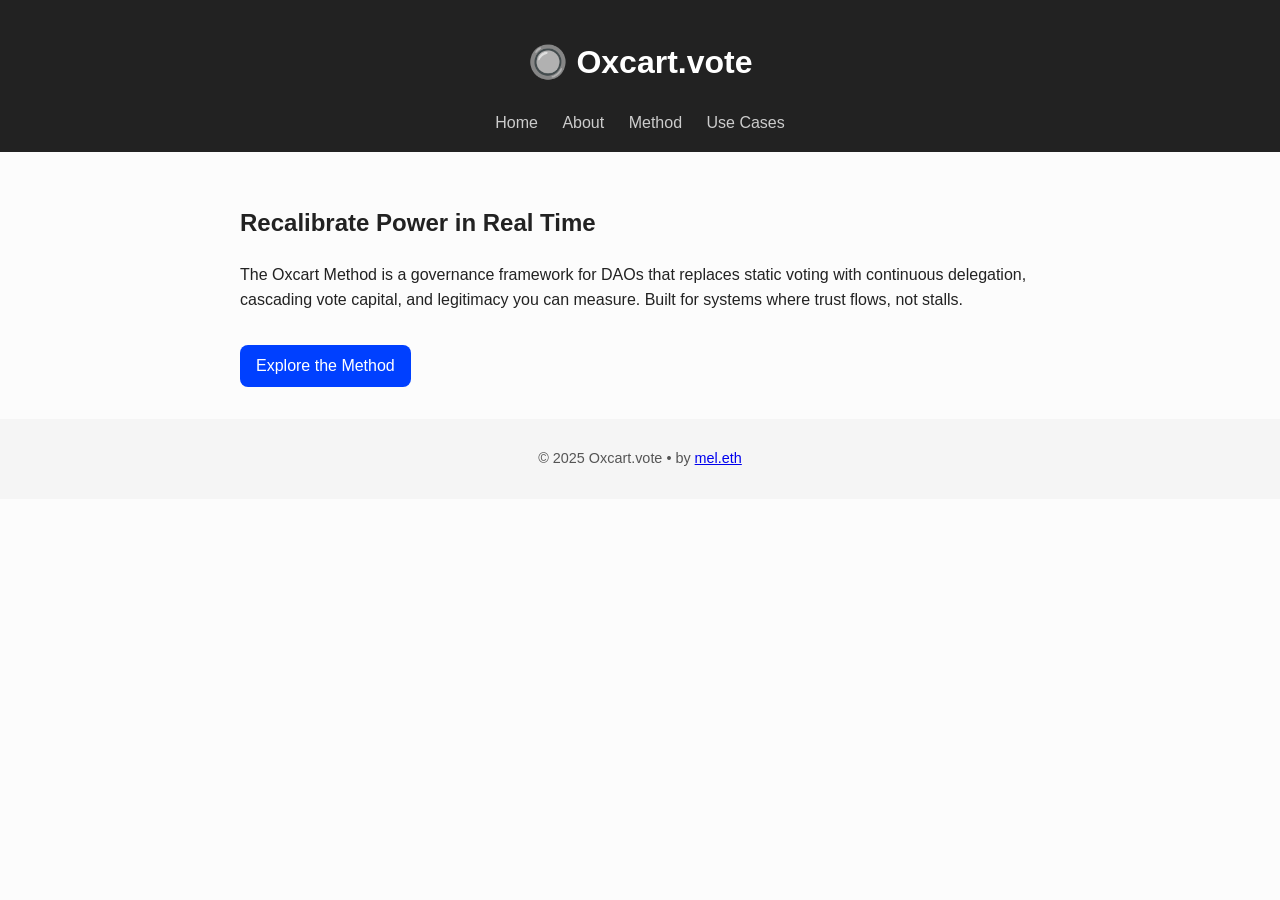
<file: index.html>
<!DOCTYPE html>
<html lang="en">
<head>
  <meta charset="UTF-8" />
  <meta name="viewport" content="width=device-width, initial-scale=1.0"/>
  <title>Oxcart.vote</title>
  <link rel="stylesheet" href="styles.css" />
</head>
<body>
  <header>
    <h1>🔘 Oxcart.vote</h1>
    <nav>
      <a href="index.html">Home</a>
      <a href="about.html">About</a>
      <a href="method.html">Method</a>
      <a href="use-cases.html">Use Cases</a>
    </nav>
  </header>
  <main>
    <h2>Recalibrate Power in Real Time</h2>
    <p>The Oxcart Method is a governance framework for DAOs that replaces static voting with continuous delegation, cascading vote capital, and legitimacy you can measure. Built for systems where trust flows, not stalls.</p>
    <a class="cta" href="about.html">Explore the Method</a>
  </main>
  <footer>
    <p>© 2025 Oxcart.vote • by <a href="https://twitter.com/emjicy" target="_blank">mel.eth</a></p>
  </footer>
</body>
</html>
</file>
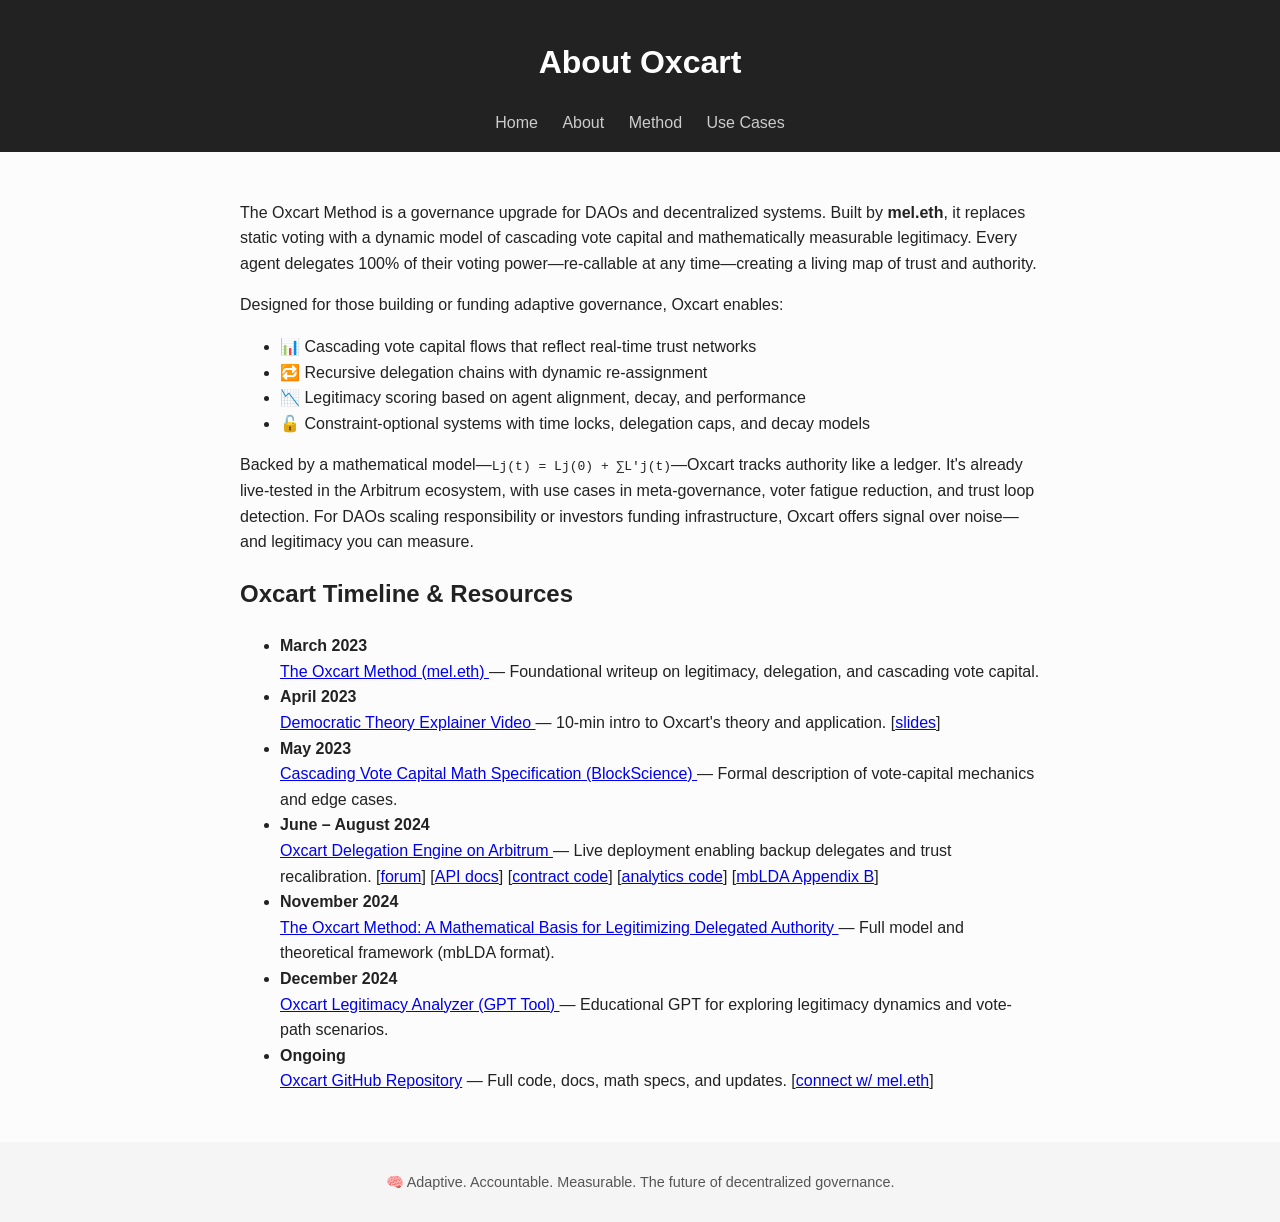
<file: about.html>
<!DOCTYPE html>
<html lang="en">
<head>
  <meta charset="UTF-8" />
  <title>About - Oxcart.vote</title>
  <link rel="stylesheet" href="styles.css" />
</head>
<body>
  <header>
    <h1>About Oxcart</h1>
    <nav>
      <a href="index.html">Home</a>
      <a href="about.html">About</a>
      <a href="method.html">Method</a>
      <a href="use-cases.html">Use Cases</a>
    </nav>
  </header>
  <main>
    <section>
      <p>The Oxcart Method is a governance upgrade for DAOs and decentralized systems. Built by <strong>mel.eth</strong>, it replaces static voting with a dynamic model of cascading vote capital and mathematically measurable legitimacy. Every agent delegates 100% of their voting power—re-callable at any time—creating a living map of trust and authority.</p>
      <p>Designed for those building or funding adaptive governance, Oxcart enables:</p>
      <ul>
        <li>📊 Cascading vote capital flows that reflect real-time trust networks</li>
        <li>🔁 Recursive delegation chains with dynamic re-assignment</li>
        <li>📉 Legitimacy scoring based on agent alignment, decay, and performance</li>
        <li>🔓 Constraint-optional systems with time locks, delegation caps, and decay models</li>
      </ul>
      <p>Backed by a mathematical model—<code>Lj(t) = Lj(0) + ∑L′j(t)</code>—Oxcart tracks authority like a ledger. It's already live-tested in the Arbitrum ecosystem, with use cases in meta-governance, voter fatigue reduction, and trust loop detection. For DAOs scaling responsibility or investors funding infrastructure, Oxcart offers signal over noise—and legitimacy you can measure.</p>
    </section>
    <section>
  <h2>Oxcart Timeline & Resources</h2>
  <ul>
    <li>
      <strong>March 2023</strong><br>
      <a href="https://mirror.xyz/mel.eth/3VRWumRDw-AWlgwaic0imIFzGBLbxyVs_ubRhb5epn4" target="_blank">
        The Oxcart Method (mel.eth)
      </a> — Foundational writeup on legitimacy, delegation, and cascading vote capital.
    </li>

    <li>
      <strong>April 2023</strong><br>
      <a href="https://archive.org/details/metagov-shorttalks-20230405" target="_blank">
        Democratic Theory Explainer Video
      </a> — 10-min intro to Oxcart's theory and application. 
      [<a href="https://docs.google.com/presentation/d/1dCzynSlJzN-sFghPtsUS2oLhQDelTGjh4uYC2l0imfM/edit?usp=sharing" target="_blank">slides</a>]
    </li>

    <li>
      <strong>May 2023</strong><br>
      <a href="https://hackmd.io/07YIVfyWRLKAAICPMPICZA?view" target="_blank">
        Cascading Vote Capital Math Specification (BlockScience)
      </a> — Formal description of vote-capital mechanics and edge cases.
    </li>

    <li>
      <strong>June – August 2024</strong><br>
      <a href="https://dashboard.forse.io/oxcart" target="_blank">
        Oxcart Delegation Engine on Arbitrum
      </a> — Live deployment enabling backup delegates and trust recalibration.
      [<a href="https://forum.arbitrum.foundation/t/announcing-the-oxcart-delegation-engine-on-arbitrum/26429" target="_blank">forum</a>] 
      [<a href="https://forseapp.notion.site/Oxcart-API-Documentation-b20a91886d564be1ac5f720f2893bc77" target="_blank">API docs</a>] 
      [<a href="https://github.com/stablelab/oxcart-solidity" target="_blank">contract code</a>] 
      [<a href="https://github.com/stablelab/oxcart-analytics" target="_blank">analytics code</a>] 
      [<a href="https://github.com/emjicy/Oxcart/blob/main/Appendix%20B%20-%20Case%20Study%20-%20Oxcart%20on%20Arbitrum.pdf" target="_blank">mbLDA Appendix B</a>]
    </li>

    <li>
      <strong>November 2024</strong><br>
      <a href="https://github.com/emjicy/Oxcart/blob/main/Oxcart%20Method%20mbLDA%20by%20mel.eth.pdf" target="_blank">
        The Oxcart Method: A Mathematical Basis for Legitimizing Delegated Authority
      </a> — Full model and theoretical framework (mbLDA format).
    </li>

    <li>
      <strong>December 2024</strong><br>
      <a href="https://chatgpt.com/g/g-6765efa9e1bc8191b4c99899cd89fed3-oxcart-legitimacy-analyst" target="_blank">
        Oxcart Legitimacy Analyzer (GPT Tool)
      </a> — Educational GPT for exploring legitimacy dynamics and vote-path scenarios.
    </li>

    <li>
      <strong>Ongoing</strong><br>
      <a href="https://github.com/emjicy/Oxcart" target="_blank">Oxcart GitHub Repository</a> — Full code, docs, math specs, and updates. 
      [<a href="http://themelv.in/" target="_blank">connect w/ mel.eth</a>]
    </li>
  </ul>
</section>
  </main>
  <footer>
    <p>🧠 Adaptive. Accountable. Measurable. The future of decentralized governance.</p>
  </footer>
</body>
</html>
</file>
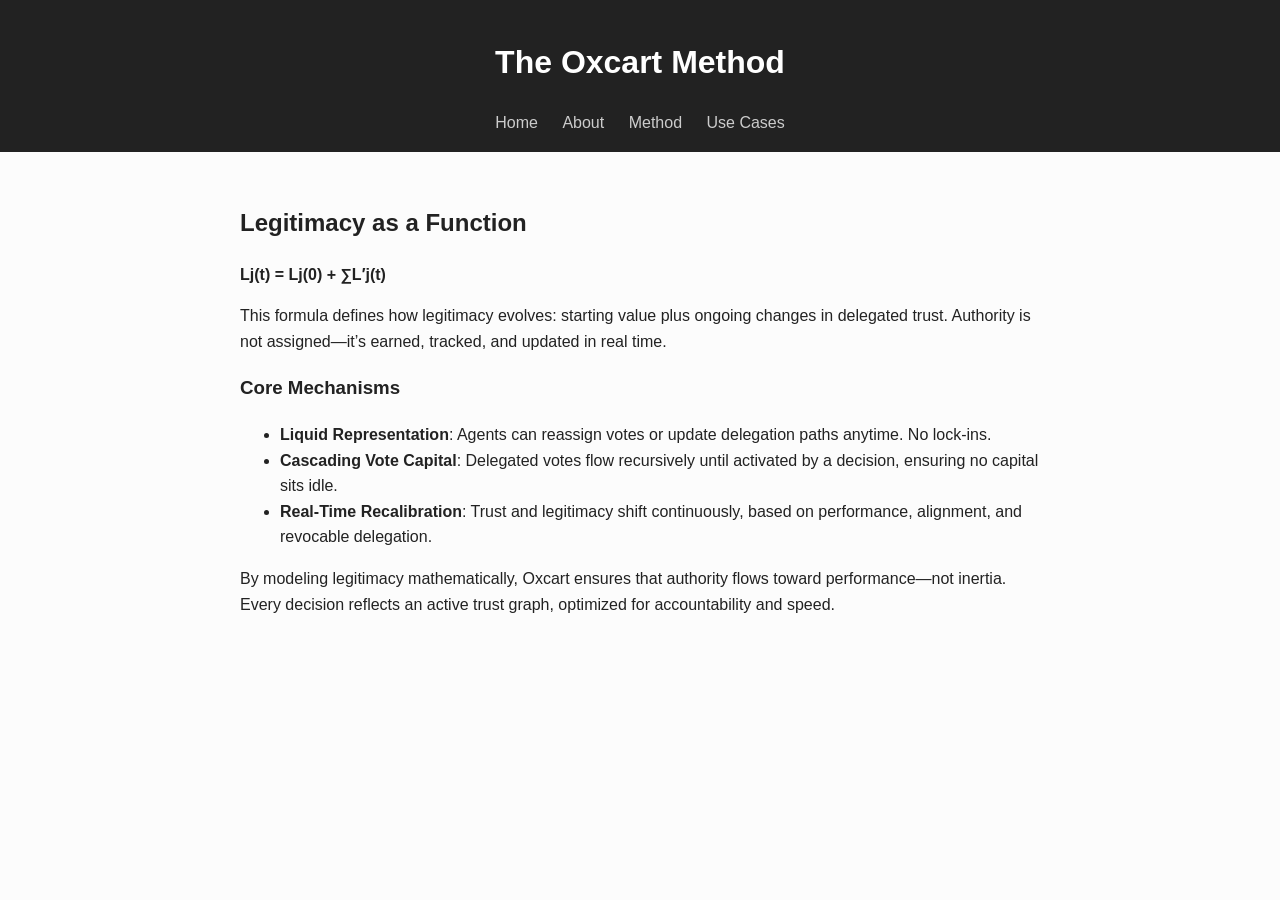
<file: method.html>
<!DOCTYPE html>
<html lang="en">
<head>
  <meta charset="UTF-8" />
  <title>Oxcart Method - Oxcart.vote</title>
  <link rel="stylesheet" href="styles.css" />
</head>
<body>
  <header>
    <h1>The Oxcart Method</h1>
    <nav>
      <a href="index.html">Home</a>
      <a href="about.html">About</a>
      <a href="method.html">Method</a>
      <a href="use-cases.html">Use Cases</a>
    </nav>
  </header>
  <main>
    <section>
      <h2>Legitimacy as a Function</h2>
      <p><strong>Lj(t) = Lj(0) + ∑L′j(t)</strong></p>
      <p>This formula defines how legitimacy evolves: starting value plus ongoing changes in delegated trust. Authority is not assigned—it’s earned, tracked, and updated in real time.</p>
      
      <h3>Core Mechanisms</h3>
      <ul>
        <li><strong>Liquid Representation</strong>: Agents can reassign votes or update delegation paths anytime. No lock-ins.</li>
        <li><strong>Cascading Vote Capital</strong>: Delegated votes flow recursively until activated by a decision, ensuring no capital sits idle.</li>
        <li><strong>Real-Time Recalibration</strong>: Trust and legitimacy shift continuously, based on performance, alignment, and revocable delegation.</li>
      </ul>

      <p>By modeling legitimacy mathematically, Oxcart ensures that authority flows toward performance—not inertia. Every decision reflects an active trust graph, optimized for accountability and speed.</p>
    </section>
  </main>
</body>
</html>
</file>
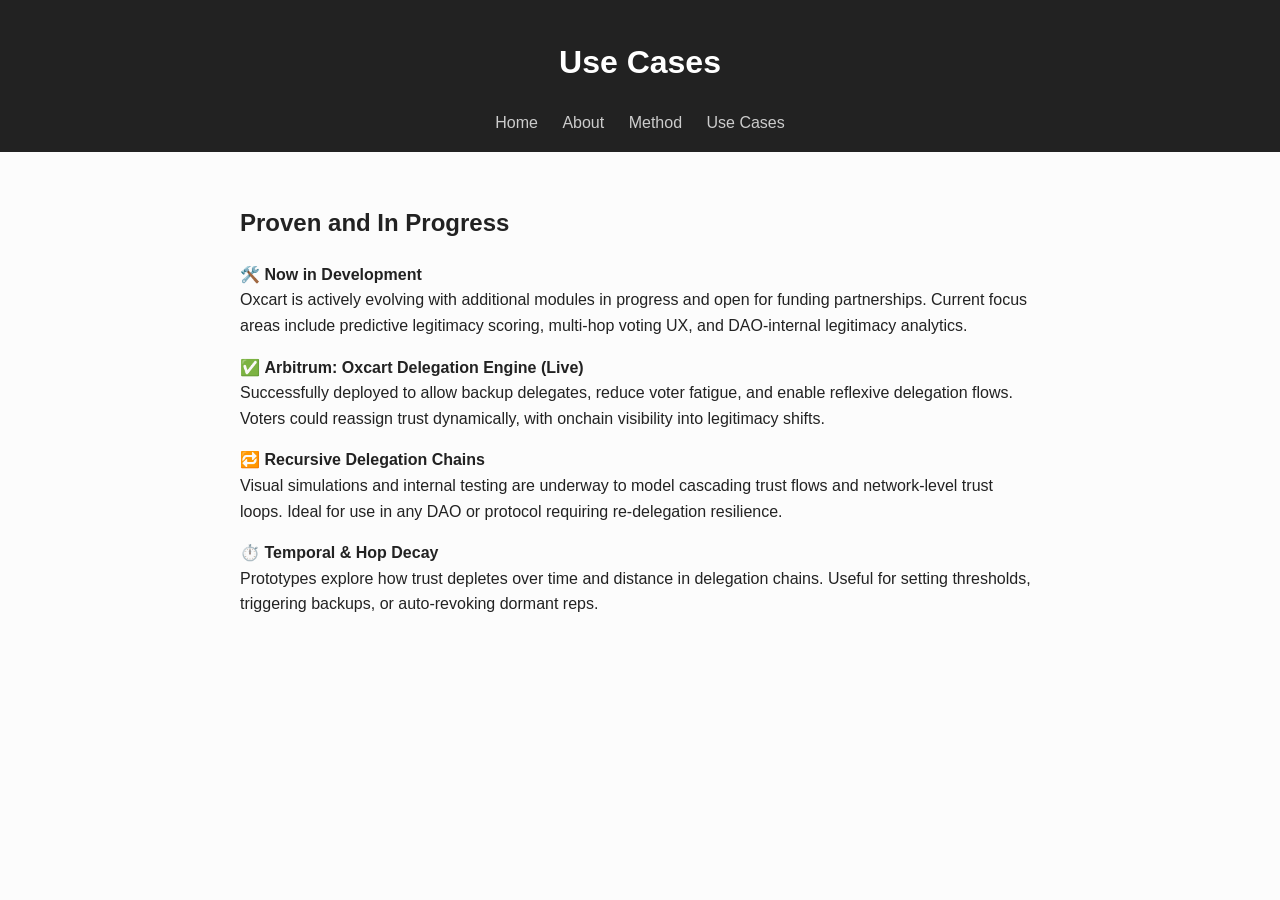
<file: use-cases.html>
<!DOCTYPE html>
<html lang="en">
<head>
  <meta charset="UTF-8" />
  <title>Use Cases - Oxcart.vote</title>
  <link rel="stylesheet" href="styles.css" />
</head>
<body>
  <header>
    <h1>Use Cases</h1>
    <nav>
      <a href="index.html">Home</a>
      <a href="about.html">About</a>
      <a href="method.html">Method</a>
      <a href="use-cases.html">Use Cases</a>
    </nav>
  </header>
  <main>
    <section>
      <h2>Proven and In Progress</h2>

      <p>🛠️ <strong>Now in Development</strong><br>
      Oxcart is actively evolving with additional modules in progress and open for funding partnerships. Current focus areas include predictive legitimacy scoring, multi-hop voting UX, and DAO-internal legitimacy analytics.</p>

      <p>✅ <strong>Arbitrum: Oxcart Delegation Engine (Live)</strong><br>
      Successfully deployed to allow backup delegates, reduce voter fatigue, and enable reflexive delegation flows. Voters could reassign trust dynamically, with onchain visibility into legitimacy shifts.</p>

      <p>🔁 <strong>Recursive Delegation Chains</strong><br>
      Visual simulations and internal testing are underway to model cascading trust flows and network-level trust loops. Ideal for use in any DAO or protocol requiring re-delegation resilience.</p>

      <p>⏱️ <strong>Temporal & Hop Decay</strong><br>
      Prototypes explore how trust depletes over time and distance in delegation chains. Useful for setting thresholds, triggering backups, or auto-revoking dormant reps.</p>
    </section>
  </main>
</body>
</html>
</file>
<file: styles.css>
body {
  font-family: 'Segoe UI', sans-serif;
  margin: 0;
  padding: 0;
  background-color: #fcfcfc;
  color: #222;
  line-height: 1.6;
}
header {
  background: #222;
  color: white;
  padding: 1em;
  text-align: center;
}
nav a {
  color: #ccc;
  margin: 0 10px;
  text-decoration: none;
}
nav a:hover {
  color: #fff;
}
main {
  padding: 2em;
  max-width: 800px;
  margin: auto;
}
.cta {
  display: inline-block;
  margin-top: 1em;
  padding: 0.5em 1em;
  background: #0040ff;
  color: white;
  text-decoration: none;
  border-radius: 8px;
}
footer {
  text-align: center;
  font-size: 0.9em;
  padding: 1em;
  background: #f5f5f5;
  color: #555;
}
</file>
